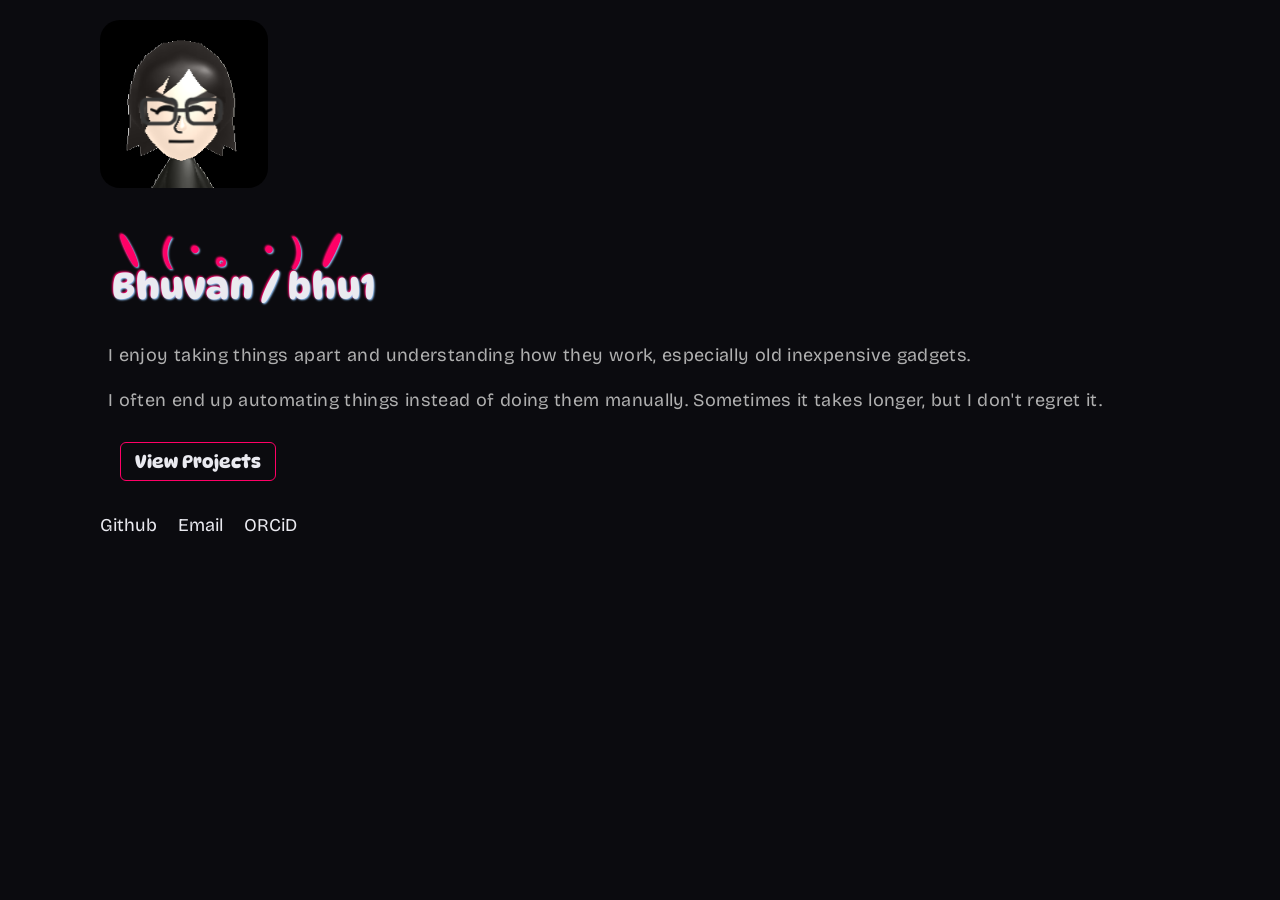
<file: index.html>
<!DOCTYPE html>
<html lang="en">
<head>
  <meta charset="UTF-8">
  <title>bhu1</title>
  <meta name="viewport" content="width=device-width, initial-scale=1.0">

  <link rel="stylesheet" href="./assets/styles/styles.css">
  <link rel="icon" href="./favicon.ico">
</head>

<body>

  <div class="container">

    <div class="liquid-overlay"></div>
    <img src="./assets/images/avatar/mii-black-bg.png" class="avatar-homepage">

    <h1 class="main-heading-homepage">Bhuvan / bhu1</h1>

    <div class="content">
    <p>
      I enjoy taking things apart and understanding how they work,
      especially old inexpensive gadgets.
    </p>

    <p>
      I often end up automating things instead of doing them manually.
      Sometimes it takes longer, but I don't regret it.
    </p>
    </div>

    <a href="./projects.html" class="projects-btn">View Projects</a>

    <div class="links">
      <a href="https://github.com/bhu1-103">Github</a>
      <a href="mailto:103.bhuvan@gmail.com">Email</a>
      <a href="https://orcid.org/0009-0005-8233-1317">ORCiD</a>
    </div>

  </div>
  <script src="./assets/scripts/liquid-overlay.js"></script>

</body>
</html>
</file>
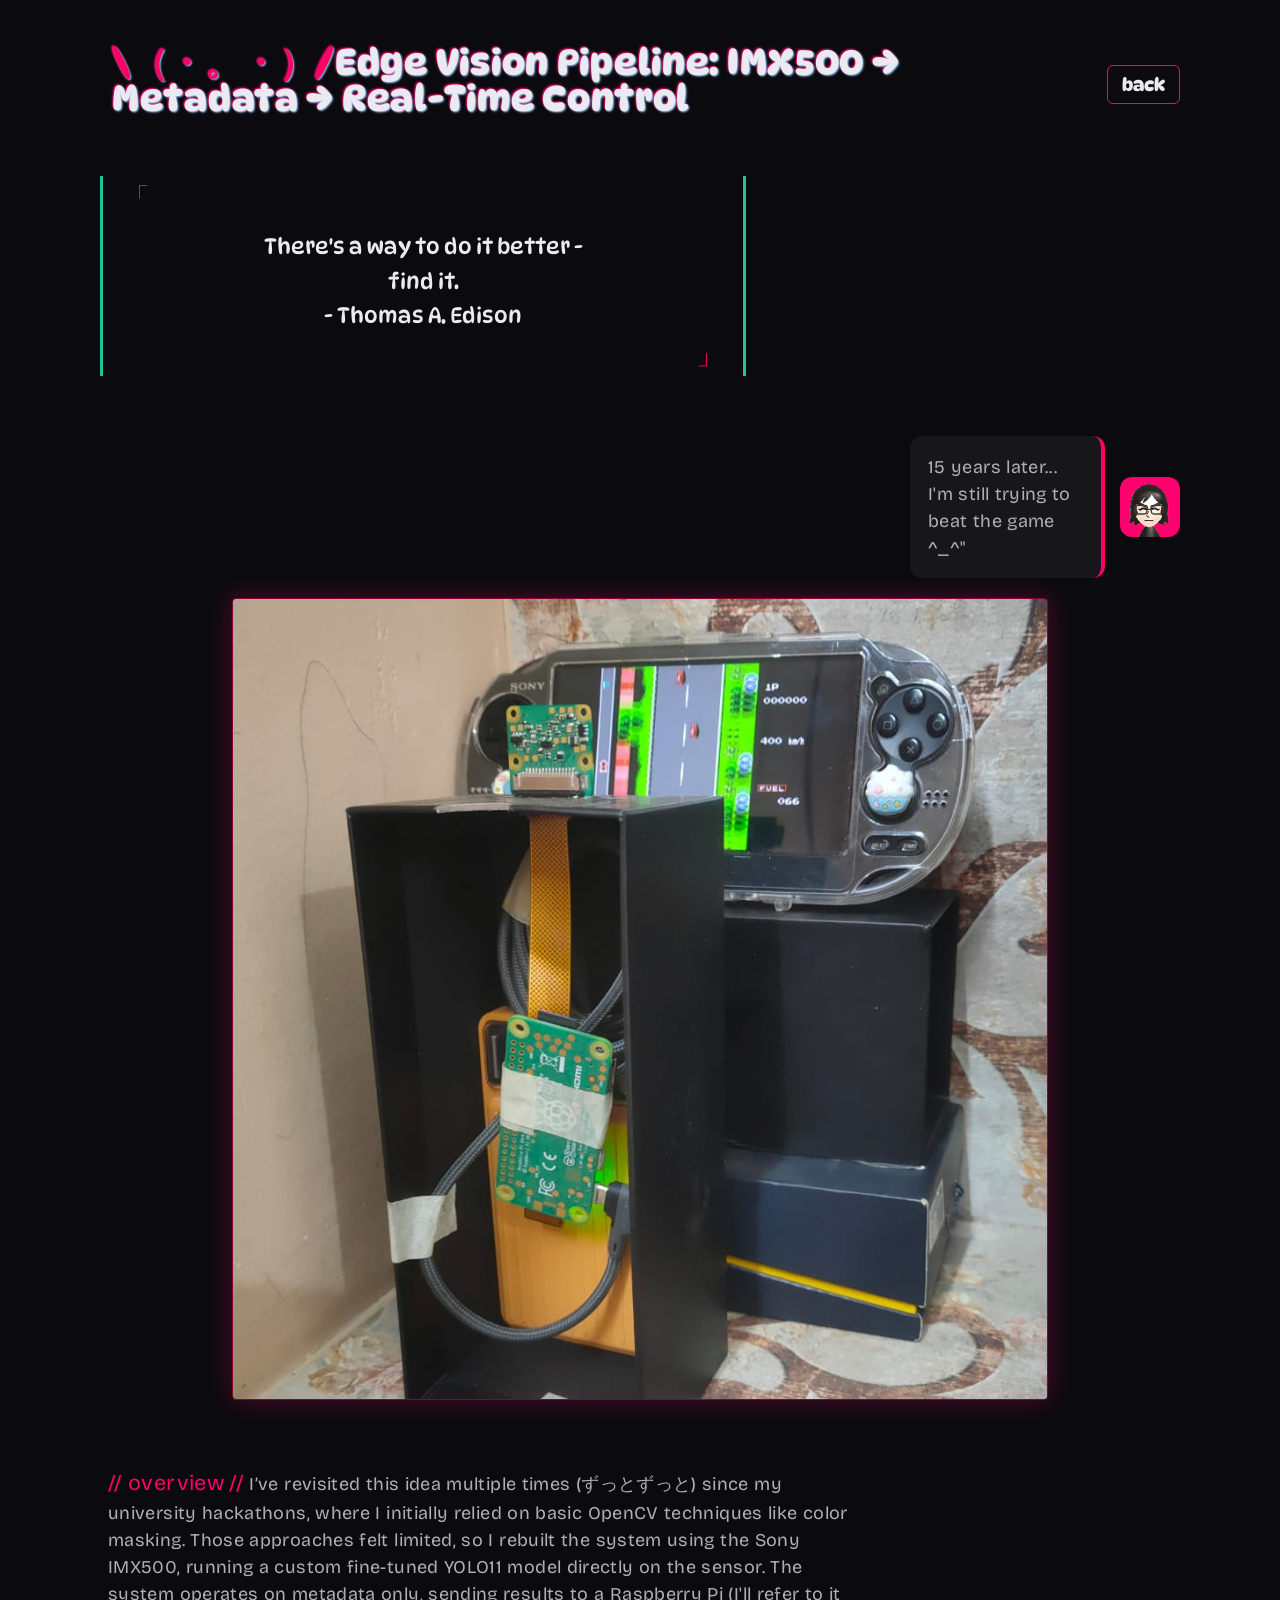
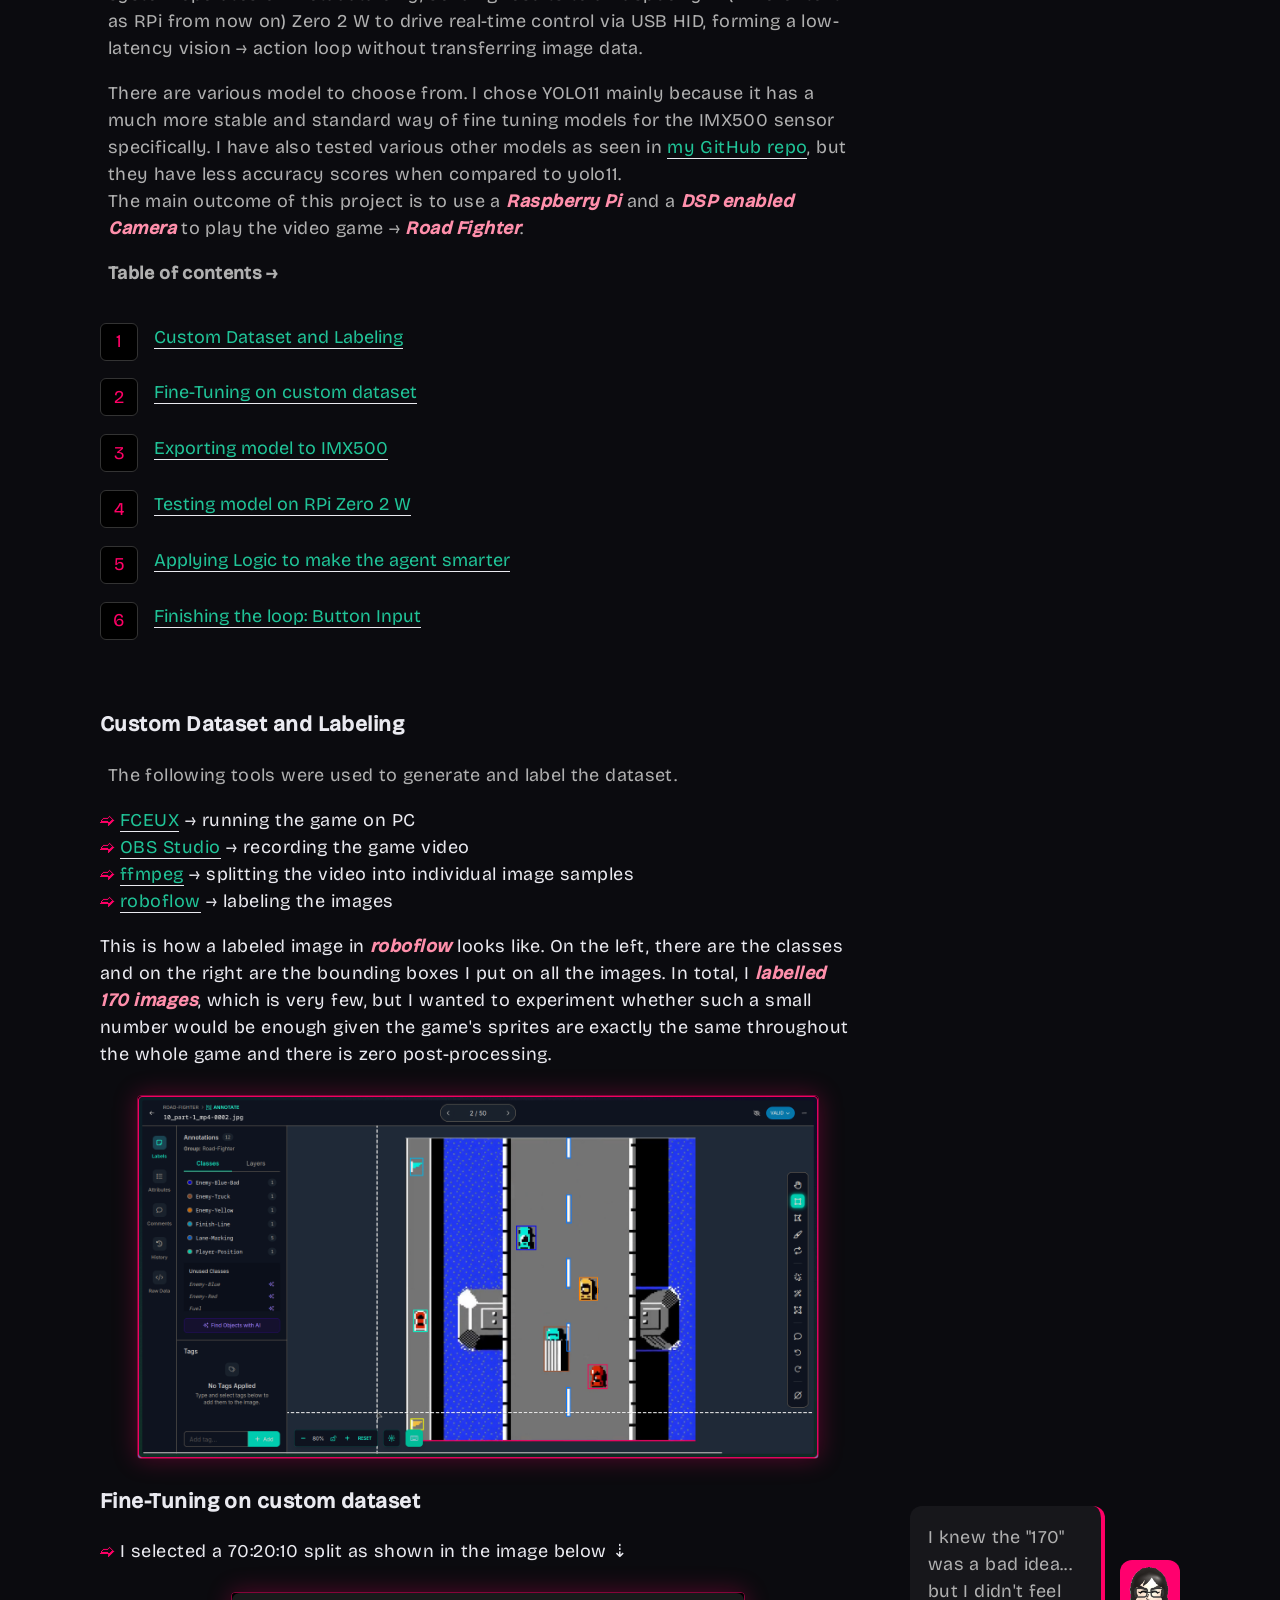
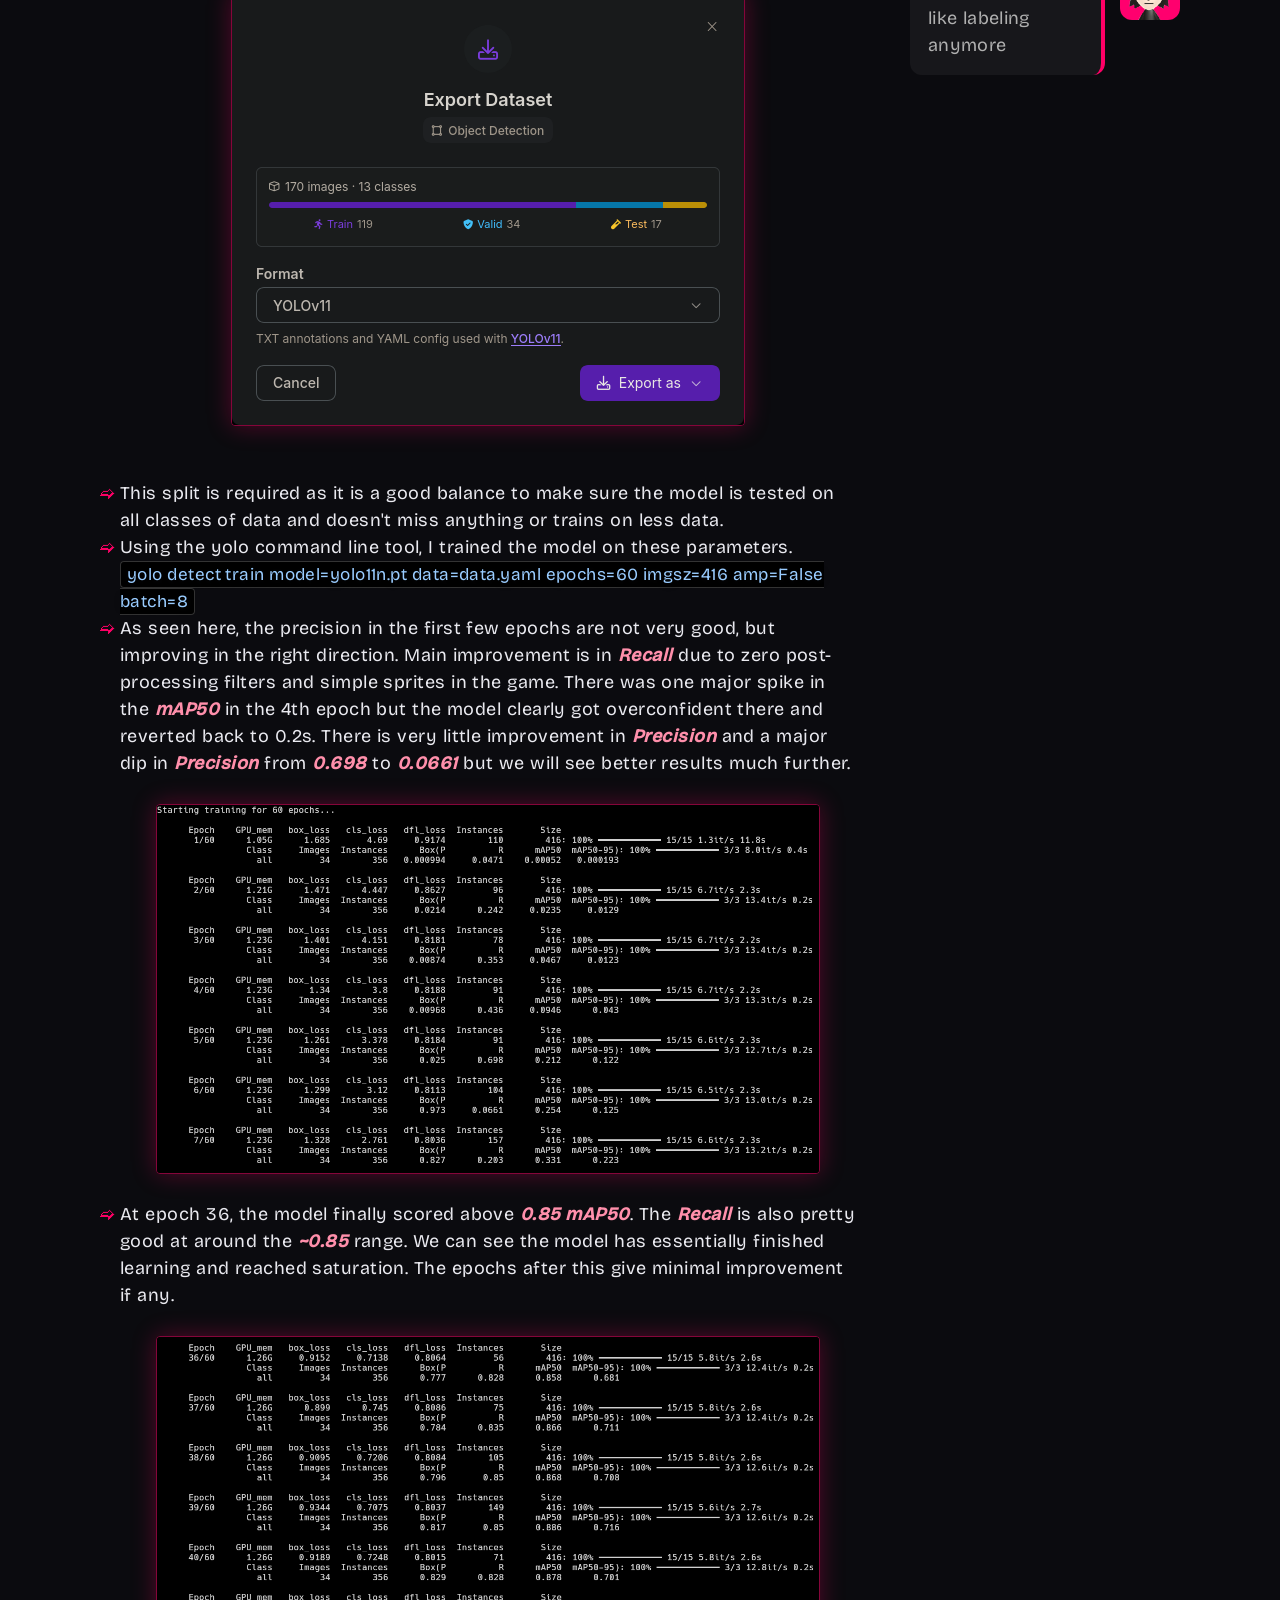
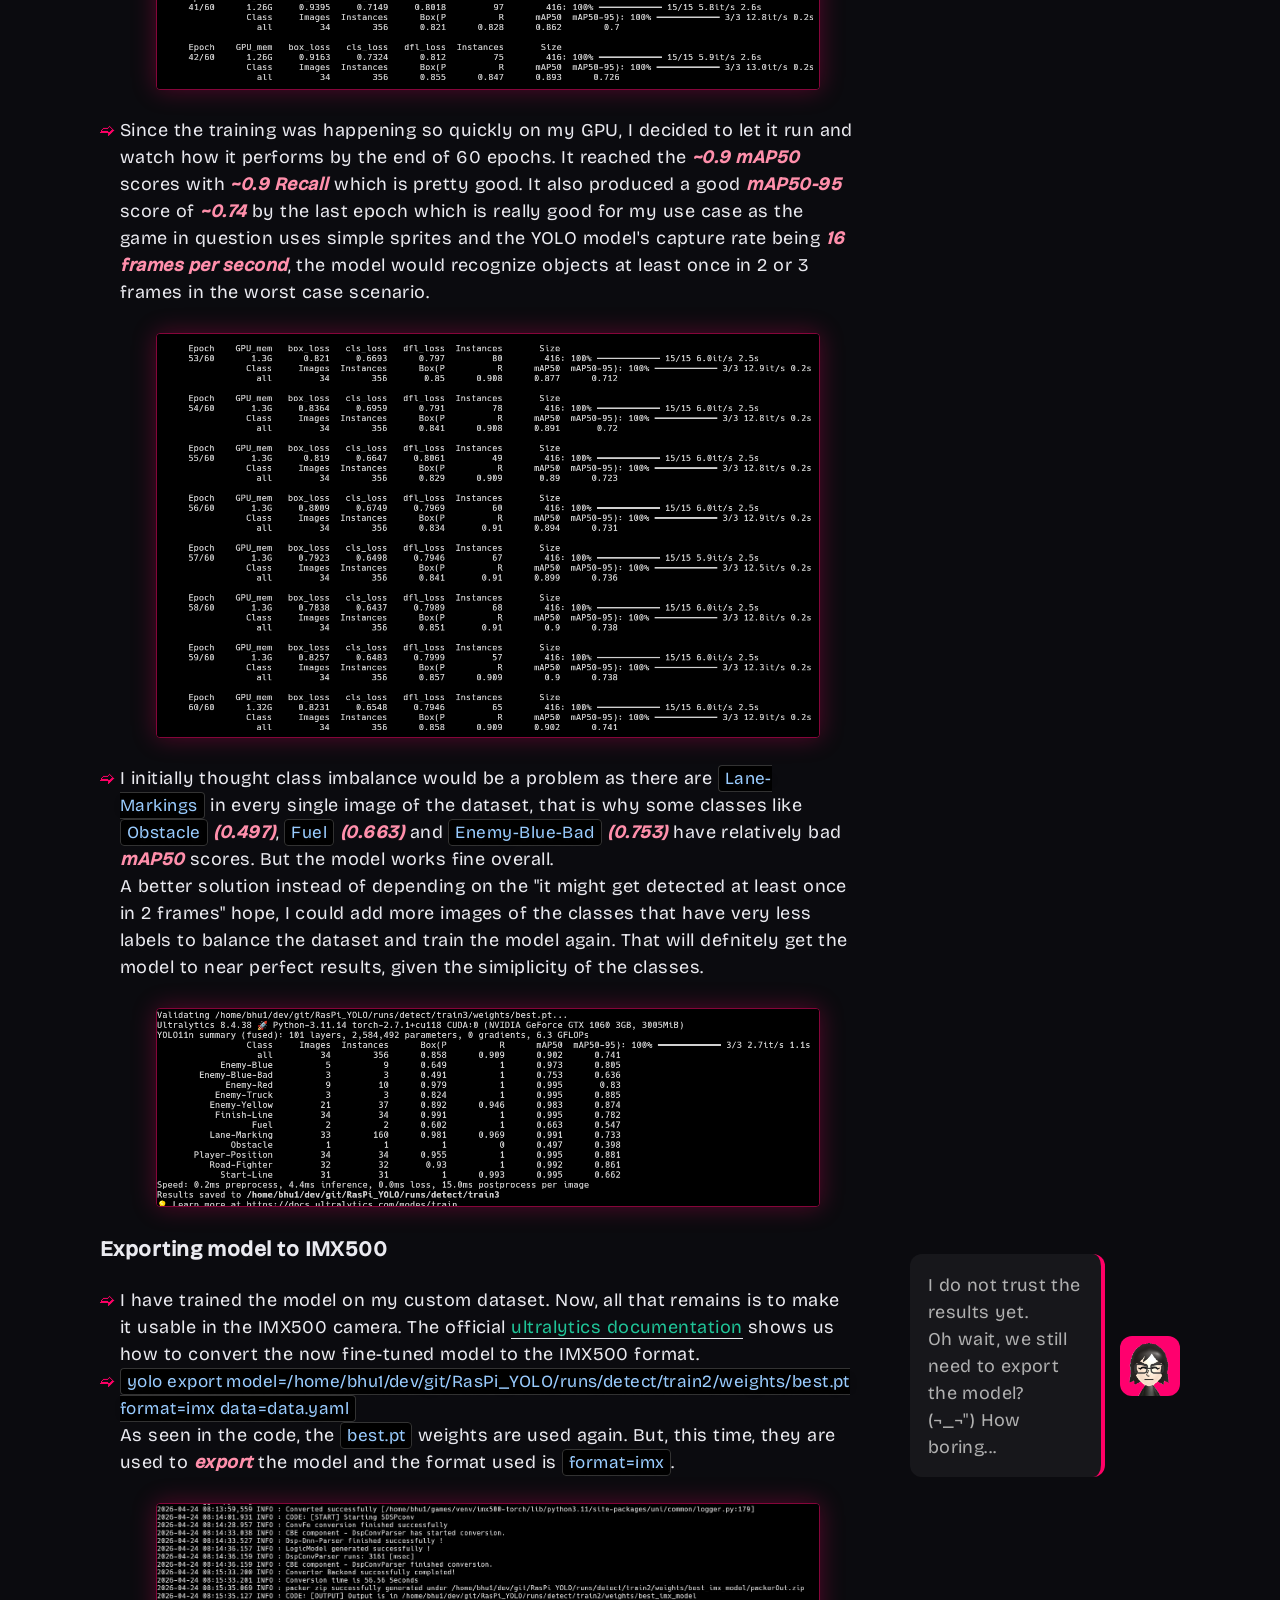
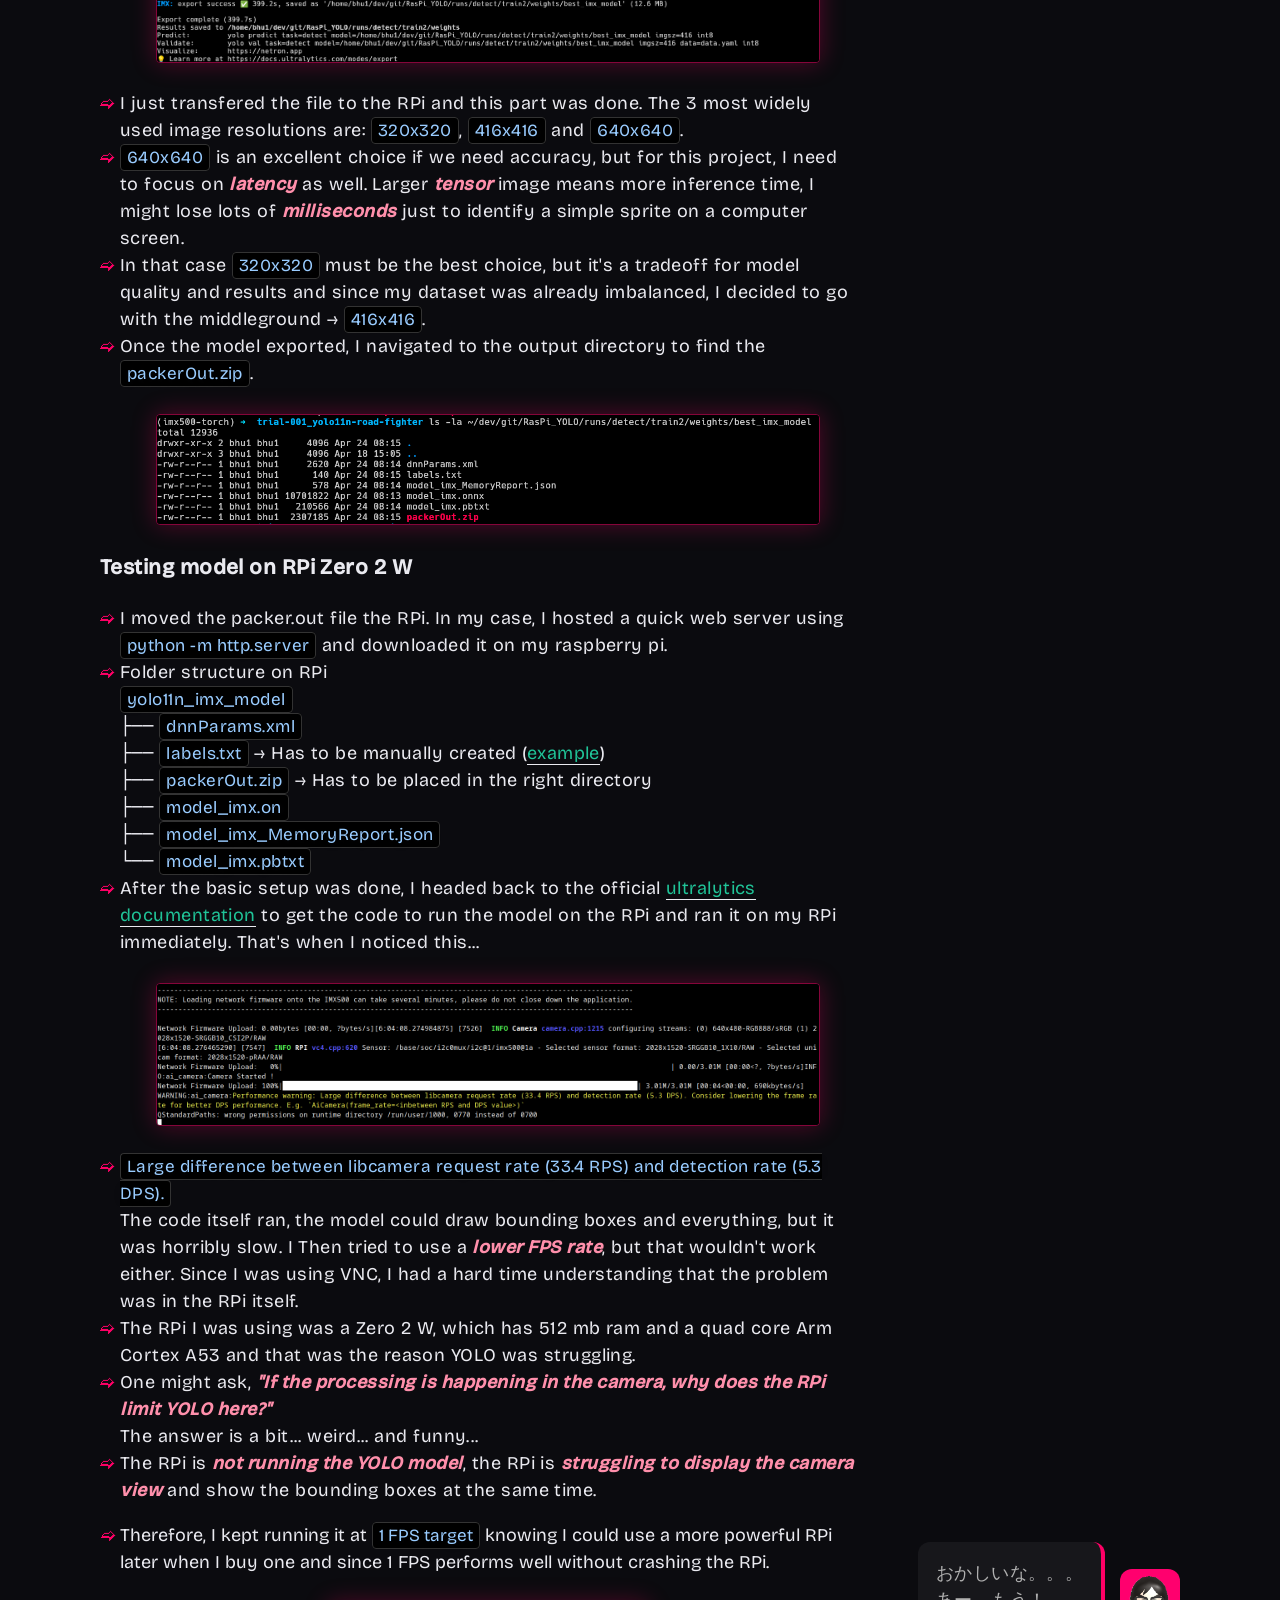
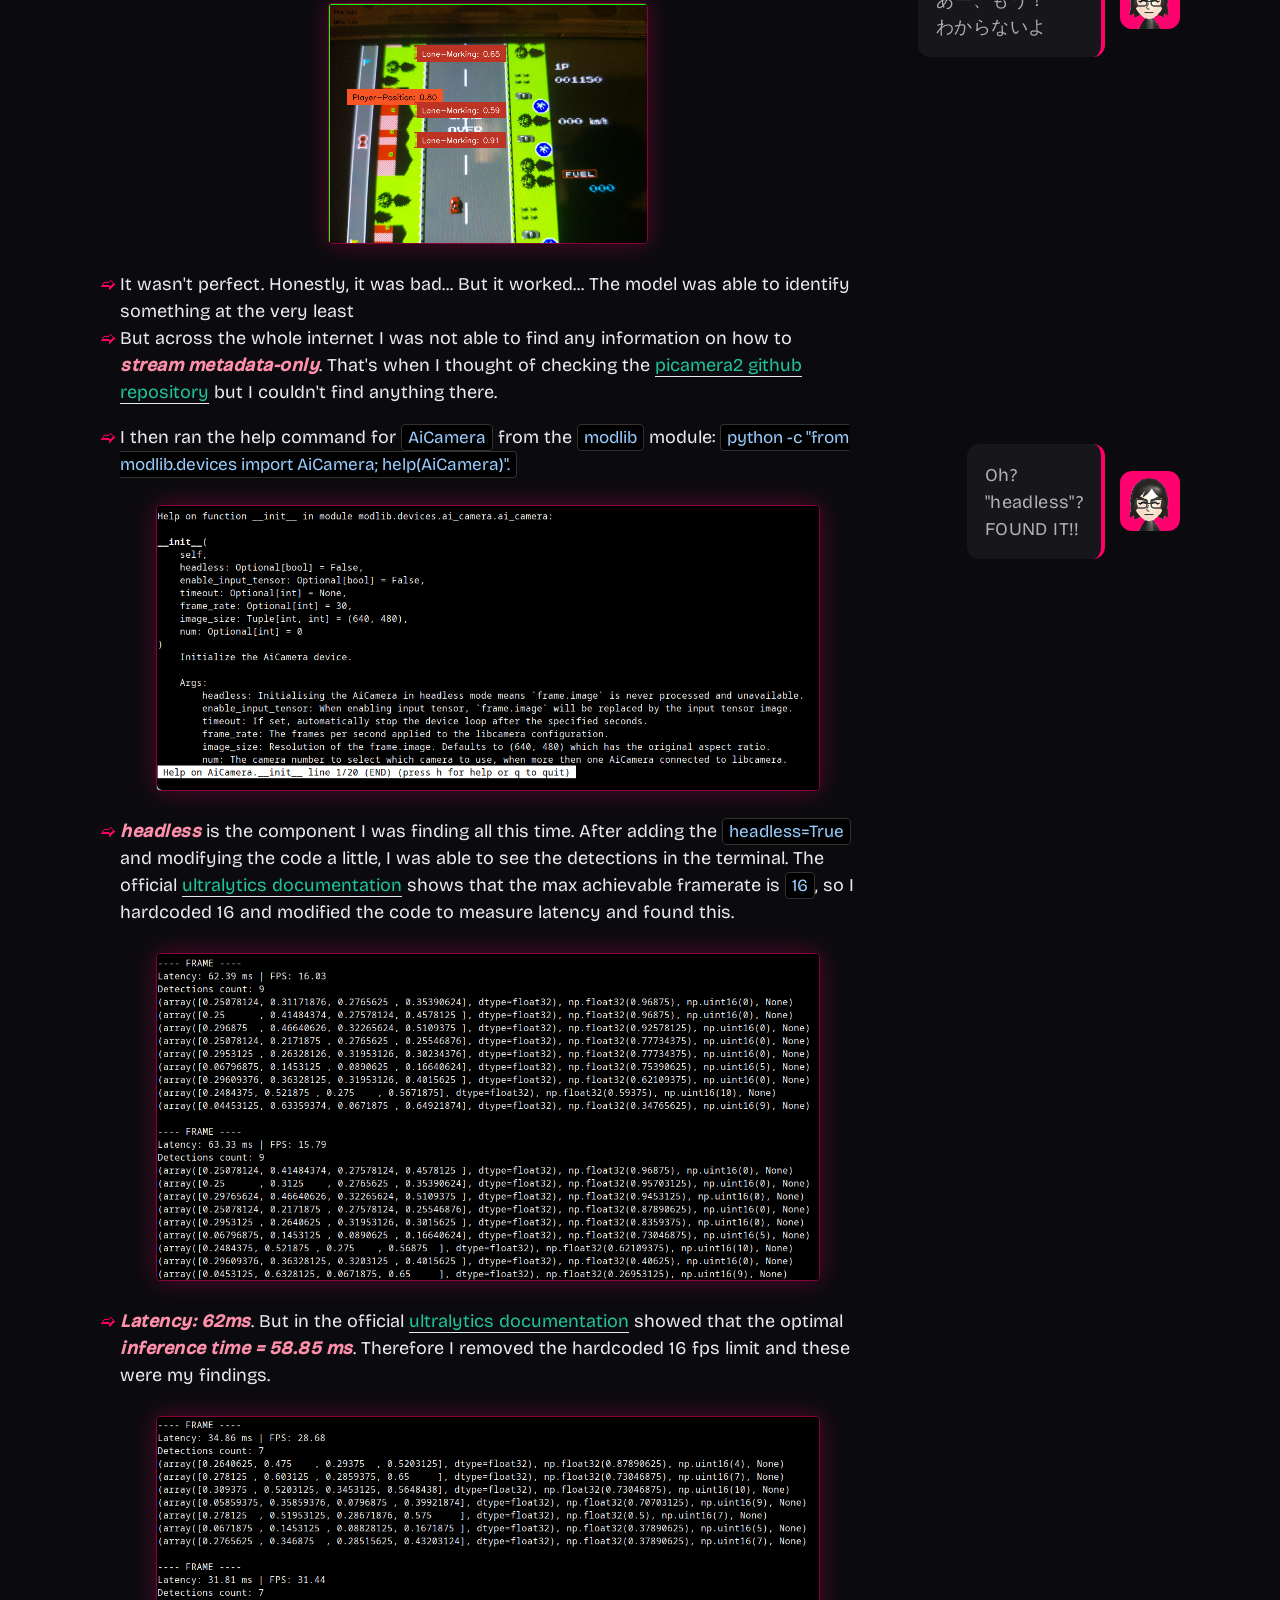
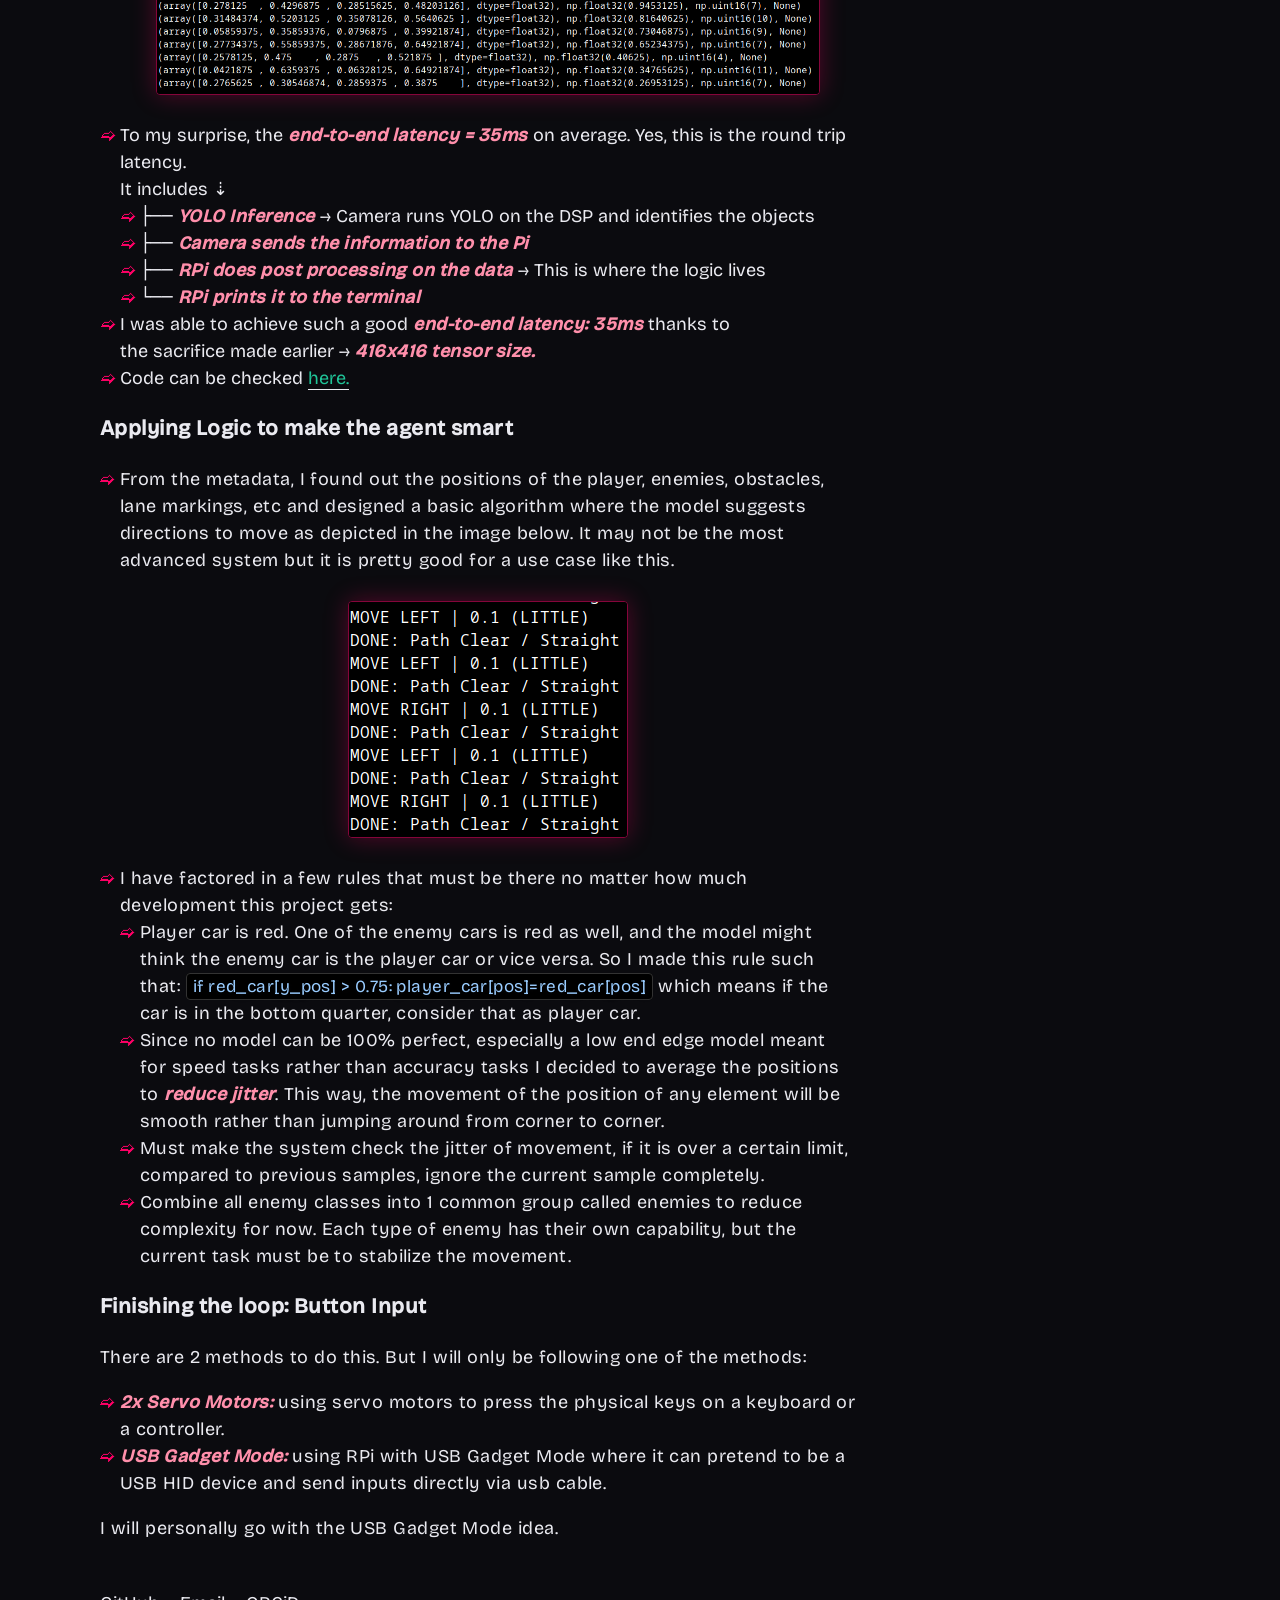
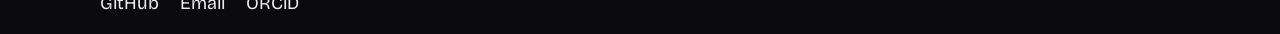
<file: projects/edge_vision_pipeline_imx500_metadata_real_time_control/index.html>
<!DOCTYPE html>
<html lang="en">
<head>
  <meta charset="UTF-8">
  <title>bhu1</title>
  <meta name="viewport" content="width=device-width, initial-scale=1.0">

  <link rel="stylesheet" href="../../assets/styles/styles.css">
  <link rel="icon" href="../../favicon.ico">
</head>

<body>

  <div class="container">
    <div class="liquid-overlay"></div>
    <div class="top-bar">
      <h1 class="main-heading">Edge Vision Pipeline: IMX500 → Metadata → Real-Time Control</h1>
      <a href="../../projects.html" class="projects-btn back-btn">back</a>
    </div>

    <div class="project-intro">
      <blockquote class="haiku">
        There's a way to do it better -<br>
        find it.<br>
        - Thomas A. Edison
      </blockquote>
    </div>
    <div class="mii-chat"><img src="../../assets/images/avatar/mii-red-bg.png" class="chat-avatar" alt="Mii Chat"><div class="chat-bubble"><p>15 years later...<br>I'm still trying to beat the game ^_^"</p></div></div>
    <img class="doc" src="./1.png" alt="Edge Vision Pipeline: IMX500 → Metadata → Real-Time Control" class="project-image">
    <br>
    <p class="quick-summary">I’ve revisited this idea multiple times (ずっとずっと) since my university hackathons, where I initially relied on basic OpenCV techniques like color masking. Those approaches felt limited, so I rebuilt the system using the Sony IMX500, running a custom fine-tuned YOLO11 model directly on the sensor. The system operates on metadata only, sending results to a Raspberry Pi (I'll refer to it as RPi from now on) Zero 2 W to drive real-time control via USB HID, forming a low-latency vision → action loop without transferring image data.</p>
    <div class="project-details">
      <p>There are various model to choose from. I chose YOLO11 mainly because it has a much more stable and standard way of fine tuning models for the IMX500 sensor specifically. I have also tested various other models as seen in <a class="links2" href="https://github.com/bhu1-103/imx-500/blob/main/README.md">my GitHub repo</a>, but they have less accuracy scores when compared to yolo11.<br>
      The main outcome of this project is to use a <mark>Raspberry Pi</mark> and a <mark>DSP enabled Camera</mark> to play the video game → <mark>Road Fighter</mark>.
      </p>
      <p><strong>Table of contents →</strong></p>
      <ol>
        <li><a class="links2" href="#section01">Custom Dataset and Labeling</a></li>
        <li><a class="links2" href="#section02">Fine-Tuning on custom dataset</a></li>
        <li><a class="links2" href="#section03">Exporting model to IMX500</a></li>
        <li><a class="links2" href="#section04">Testing model on RPi Zero 2 W</a></li>
        <li><a class="links2" href="#section05">Applying Logic to make the agent smarter</a></li>
        <li><a class="links2" href="#section06">Finishing the loop: Button Input</a></li>
      </ol>
    <br>

    <section id="section01">
      <h3>Custom Dataset and Labeling</h3>
      <p>The following tools were used to generate and label the dataset.</p>
      <ul>
        <li><a class="links2" href="https://fceux.com/web/home.html">FCEUX</a> → running the game on PC</li>
        <li><a class="links2" href="https://github.com/obsproject/obs-studio">OBS Studio</a> → recording the game video</li>
        <li><a class="links2" href="https://ffmpeg.org">ffmpeg</a> → splitting the video into individual image samples</li>
        <li><a class="links2" href="https://app.roboflow.com/">roboflow</a> → labeling the images</li>
      </ul>
      This is how a labeled image in <mark>roboflow</mark> looks like. On the left, there are the classes and on the right are the bounding boxes I put on all the images. In total, I <mark>labelled 170 images</mark>, which is very few, but I wanted to experiment whether such a small number would be enough given the game's sprites are exactly the same throughout the whole game and there is zero post-processing.
      <img class="doc" src="./7.png">
    </section>

    </div>
    <div class="mii-chat"><img src="../../assets/images/avatar/mii-red-bg.png" class="chat-avatar" alt="Mii Chat"><div class="chat-bubble"><p>I knew the "170" was a bad idea...<br>but I didn't feel like labeling anymore</p></div></div>
    <div class="project-details">

    <section id="section02">
      <h3>Fine-Tuning on custom dataset</h3>
      <ul>
        <li>I selected a 70:20:10 split as shown in the image below ⇣<br>
          <img class="doc" src="./2.png"><br></li>
        <li>This split is required as it is a good balance to make sure the model is tested on all classes of data and doesn't miss anything or trains on less data.</li>
        <li>Using the yolo command line tool, I trained the model on these parameters.<br>
          <code>yolo detect train model=yolo11n.pt data=data.yaml epochs=60 imgsz=416 amp=False batch=8</code></li>
        <li>As seen here, the precision in the first few epochs are not very good, but improving in the right direction. Main improvement is in <mark>Recall</mark> due to zero post-processing filters and simple sprites in the game. There was one major spike in the <mark>mAP50</mark> in the 4th epoch but the model clearly got overconfident there and reverted back to 0.2s. There is very little improvement in <mark>Precision</mark> and a major dip in <mark>Precision</mark> from <mark>0.698</mark> to <mark>0.0661</mark> but we will see better results much further.
          <img class="doc" src="./3.png"></li>
        <li>At epoch 36, the model finally scored above <mark>0.85 mAP50</mark>. The <mark>Recall</mark> is also pretty good at around the <mark>~0.85</mark> range. We can see the model has essentially finished learning and reached saturation. The epochs after this give minimal improvement if any.
          <img class="doc" src="./4.png"></li>
        <li>Since the training was happening so quickly on my GPU, I decided to let it run and watch how it performs by the end of 60 epochs. It reached the <mark>~0.9 mAP50</mark> scores with <mark>~0.9 Recall</mark> which is pretty good. It also produced a good <mark>mAP50-95</mark> score of <mark>~0.74</mark> by the last epoch which is really good for my use case as the game in question uses simple sprites and the YOLO model's capture rate being <mark>16 frames per second</mark>, the model would recognize objects at least once in 2 or 3 frames in the worst case scenario.
          <img class="doc" src="./5.png"></li>
        <li>I initially thought class imbalance would be a problem as there are <code>Lane-Markings</code> in every single image of the dataset, that is why some classes like <code>Obstacle</code> <mark>(0.497)</mark>, <code>Fuel</code> <mark>(0.663)</mark> and <code>Enemy-Blue-Bad</code> <mark>(0.753)</mark> have relatively bad <mark>mAP50</mark> scores. But the model works fine overall.<br>
          A better solution instead of depending on the "it might get detected at least once in 2 frames" hope, I could add more images of the classes that have very less labels to balance the dataset and train the model again. That will defnitely get the model to near perfect results, given the simiplicity of the classes.
          <img class="doc" src="./6.png"></li>
      </ul>
    </section>

    </div>
    <div class="mii-chat"><img src="../../assets/images/avatar/mii-red-bg.png" class="chat-avatar" alt="Mii Chat"><div class="chat-bubble"><p>I do not trust the results yet.<br>Oh wait, we still need to export the model?<br>(¬_¬") How boring...</p></div></div>
    <div class="project-details">

    <section id="section03">
      <h3>Exporting model to IMX500</h3>
      <ul>
        <li>I have trained the model on my custom dataset. Now, all that remains is to make it usable in the IMX500 camera. The official <a class="links2" href="https://docs.ultralytics.com/integrations/sony-imx500/#usage-examples">ultralytics documentation</a> shows us how to convert the now fine-tuned model to the IMX500 format.</li>
        <li><code>yolo export model=/home/bhu1/dev/git/RasPi_YOLO/runs/detect/train2/weights/best.pt format=imx data=data.yaml</code><br>
          As seen in the code, the <code>best.pt</code> weights are used again. But, this time, they are used to <mark>export</mark> the model and the format used is <code>format=imx</code>.
          <img class="doc" src="./8.png">
        </li>
        <li>I just transfered the file to the RPi and this part was done. The 3 most widely used image resolutions are: <code>320x320</code>, <code>416x416</code> and <code>640x640</code>.</li>
        <li><code>640x640</code> is an excellent choice if we need accuracy, but for this project, I need to focus on <mark>latency</mark> as well. Larger <mark>tensor</mark> image means more inference time, I might lose lots of <mark>milliseconds</mark> just to identify a simple sprite on a computer screen.</li>
        <li>In that case <code>320x320</code> must be the best choice, but it's a tradeoff for model quality and results and since my dataset was already imbalanced, I decided to go with the middleground → <code>416x416</code>.</li>
        <li>Once the model exported, I navigated to the output directory to find the <code>packerOut.zip</code>.
          <img class="doc" src="./9.png">
        </li>
      </ul>
    </section>

    <section id="section04">
      <h3>Testing model on RPi Zero 2 W</h3>
      <ul>
        <li>I moved the packer.out file the RPi. In my case, I hosted a quick web server using <code>python -m http.server</code> and downloaded it on my raspberry pi.</li>
        <li>Folder structure on RPi<br>
          <code>yolo11n_imx_model</code><br>
          ├── <code>dnnParams.xml</code><br>
          ├── <code>labels.txt</code> → Has to be manually created (<a class="links2" href="https://github.com/bhu1-103/imx-500/blob/main/models/game-agent-01/yolo11n_imx_model/labels.txt">example</a>)<br>
          ├── <code>packerOut.zip</code> → Has to be placed in the right directory<br>
          ├── <code>model_imx.on</code><br>
          ├── <code>model_imx_MemoryReport.json</code><br>
          └── <code>model_imx.pbtxt</code><br></li>
        <li>After the basic setup was done, I headed back to the official <a class="links2" href="https://docs.ultralytics.com/integrations/sony-imx500/#object-detection_1">ultralytics documentation</a> to get the code to run the model on the RPi and ran it on my RPi immediately. That's when I noticed this...
          <img class="doc" src="./10.png"></li>
        
        <li><code>Large difference between libcamera request rate (33.4 RPS) and detection rate (5.3 DPS).</code><br>
          The code itself ran, the model could draw bounding boxes and everything, but it was horribly slow.
          I Then tried to use a <mark>lower FPS rate</mark>, but that wouldn't work either.
          Since I was using VNC, I had a hard time understanding that the problem was in the RPi itself.
        </li>
        <li>The RPi I was using was a Zero 2 W, which has 512 mb ram and a quad core Arm Cortex A53 and that was the reason YOLO was struggling.</li>
        <li>One might ask, <mark>"If the processing is happening in the camera, why does the RPi limit YOLO here?"</mark><br>
          The answer is a bit... weird... and funny...</li>
        <li>The RPi is <mark>not running the YOLO model</mark>, the RPi is <mark>struggling to display the camera view</mark> and show the bounding boxes at the same time.</li>
        </ul>
    </div>
    <div class="mii-chat"><img src="../../assets/images/avatar/mii-red-bg.png" class="chat-avatar" alt="Mii Chat"><div class="chat-bubble"><p>おかしいな。。。<br>あー、もう！<br>わからないよ</p></div></div>
    <div class="project-details">
      <ul>
        <li>Therefore, I kept running it at <code>1 FPS target</code> knowing I could use a more powerful RPi later when I buy one and since 1 FPS performs well without crashing the RPi.
          <img class="doc" src="./11.png"></li>
        <li>It wasn't perfect. Honestly, it was bad... But it worked... The model was able to identify something at the very least</li>
        <li>But across the whole internet I was not able to find any information on how to <mark>stream metadata-only</mark>. That's when I thought of checking the <a class="links2" href="https://github.com/raspberrypi/picamera2/tree/main/examples/imx500">picamera2 github repository</a> but I couldn't find anything there.</li>
        </ul>
    </div>
    <div class="mii-chat"><img src="../../assets/images/avatar/mii-red-bg.png" class="chat-avatar" alt="Mii Chat"><div class="chat-bubble"><p>Oh?<br>"headless"?<br>FOUND IT!!</p></div></div>
    <div class="project-details">
      <ul>
        <li>I then ran the help command for <code>AiCamera</code> from the <code>modlib</code> module: <code>python -c "from modlib.devices import AiCamera; help(AiCamera)".</code>
          <img class="doc" src="./12.png"></li>
        <li><mark>headless</mark> is the component I was finding all this time. After adding the <code>headless=True</code> and modifying the code a little, I was able to see the detections in the terminal. The official <a class="links2" href="https://docs.ultralytics.com/integrations/sony-imx500/#usage-examples">ultralytics documentation</a> shows that the max achievable framerate is <code>16</code>, so I hardcoded 16 and modified the code to measure latency and found this.
          <img class="doc" src="./13.png"></li>
        <li><mark>Latency: 62ms</mark>. But in the official <a class="links2" href="https://docs.ultralytics.com/integrations/sony-imx500/#benchmarks">ultralytics documentation</a> showed that the optimal <mark>inference time = 58.85 ms</mark>. Therefore I removed the hardcoded 16 fps limit and these were my findings.
          <img class="doc" src="./14.png"></li>
        <li>To my surprise, the <mark>end-to-end latency = 35ms</mark> on average. Yes, this is the round trip latency.<br>
          It includes ⇣
          <ul>
            <li>├── <mark>YOLO Inference</mark> → Camera runs YOLO on the DSP and identifies the objects</li>
            <li>├── <mark>Camera sends the information to the Pi</mark></li>
            <li>├── <mark>RPi does post processing on the data</mark> → This is where the logic lives</li>
            <li>└── <mark>RPi prints it to the terminal</mark></li>
          </ul>
        </li>
        <li>I was able to achieve such a good <mark>end-to-end latency: 35ms</mark> thanks to <br>
          the sacrifice made earlier → <mark>416x416 tensor size.</mark></li>
        <li>Code can be checked <a class="links2" href="https://github.com/bhu1-103/imx-500/blob/main/models/game-agent-01/README.md">here.</a></li>
      </ul>
    </section>
    <section id="section05">
      <h3>Applying Logic to make the agent smart</h3>
      <ul>
        <li>From the metadata, I found out the positions of the player, enemies, obstacles, lane markings, etc and designed a basic algorithm where the model suggests directions to move as depicted in the image below. It may not be the most advanced system but it is pretty good for a use case like this.
        <img class="doc" src="./15.png"></li>
        <li>I have factored in a few rules that must be there no matter how much development this project gets:</li>
        <ul>
          <li>Player car is red. One of the enemy cars is red as well, and the model might think the enemy car is the player car or vice versa. So I made this rule such that: <code>if red_car[y_pos] > 0.75: player_car[pos]=red_car[pos]</code> which means if the car is in the bottom quarter, consider that as player car.</li>
          <li>Since no model can be 100% perfect, especially a low end edge model meant for speed tasks rather than accuracy tasks I decided to average the positions to <mark>reduce jitter</mark>. This way, the movement of the position of any element will be smooth rather than jumping around from corner to corner.</li>
          <li>Must make the system check the jitter of movement, if it is over a certain limit, compared to previous samples, ignore the current sample completely.</li>
          <li>Combine all enemy classes into 1 common group called enemies to reduce complexity for now. Each type of enemy has their own capability, but the current task must be to stabilize the movement.</li>
        </ul>
      </ul>
    </section>

    <section id="section06">
      <h3>Finishing the loop: Button Input</h3>
       There are 2 methods to do this. But I will only be following one of the methods:
       <ul>
         <li><mark>2x Servo Motors:</mark> using servo motors to press the physical keys on a keyboard or a controller.</li>
         <li><mark>USB Gadget Mode:</mark> using RPi with USB Gadget Mode where it can pretend to be a USB HID device and send inputs directly via usb cable.</li>
       </ul>
       I will personally go with the USB Gadget Mode idea.
    </section>

    </div>
    <br>
    <div class="links">
      <a href="https://github.com/bhu1-103">GitHub</a>
      <a href="mailto:103.bhuvan@gmail.com">Email</a>
      <a href="https://orcid.org/0009-0005-8233-1317">ORCiD</a>
    </div>

  </div>

  <script src="../../assets/scripts/liquid-overlay.js"></script>

</body>
</html>
</file>
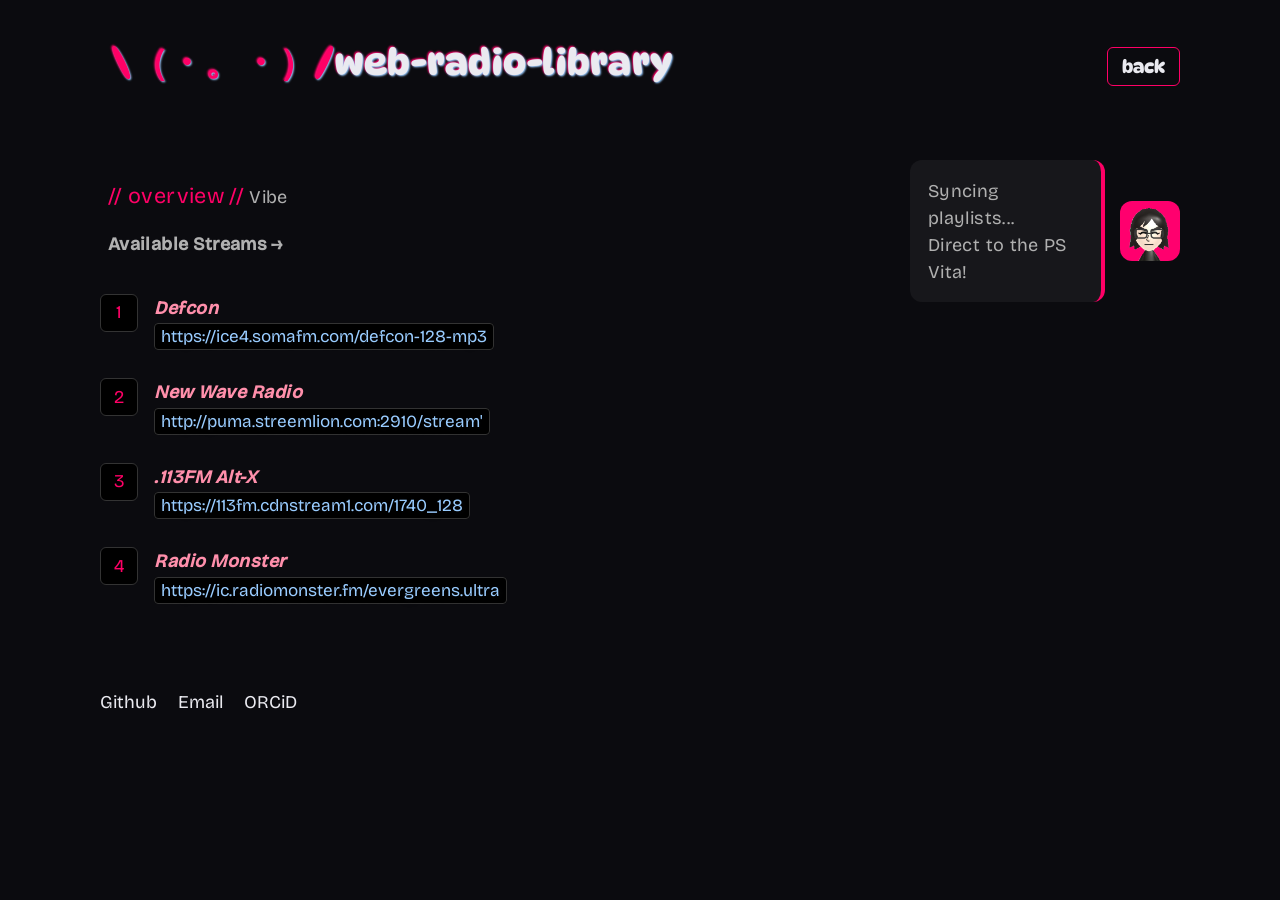
<file: projects/web_radio_library/index.html>
<!DOCTYPE html>
<html lang="en">
<head>
  <meta charset="UTF-8">
  <title>bhu1</title>
  <meta name="viewport" content="width=device-width, initial-scale=1.0">

  <link rel="stylesheet" href="../../assets/styles/styles.css">
  <link rel="icon" href="../../favicon.ico">
</head>

<body>

  <div class="container">
    <div class="liquid-overlay"></div>
    <div class="top-bar">
      <h1 class="main-heading">web-radio-library</h1>
      <a href="../../projects.html" class="projects-btn back-btn">back</a>
    </div>

    <div class="mii-chat">
        <img src="../../assets/images/avatar/mii-red-bg.png" class="chat-avatar" alt="Mii Chat">
        <div class="chat-bubble">
            <p>Syncing playlists...<br>Direct to the PS Vita!</p>
        </div>
    </div>
    
    <br>
    
    <p class="quick-summary">Vibe</p>
    
    <div class="project-details">
      <p><strong>Available Streams →</strong></p>
      
      <ol>
<li><mark>Defcon</mark><br><code>https://ice4.somafm.com/defcon-128-mp3</code></li>
<li><mark>New Wave Radio</mark><br><code>http://puma.streemlion.com:2910/stream'</code></li>
<li><mark>.113FM Alt-X</mark><br><code>https://113fm.cdnstream1.com/1740_128</code></li>
<li><mark>Radio Monster</mark><br><code>https://ic.radiomonster.fm/evergreens.ultra</code></li>
      </ol>

    </div>
    <br>
    <div class="links">
      <a href="https://github.com/bhu1-103">Github</a>
      <a href="mailto:103.bhuvan@gmail.com">Email</a>
      <a href="https://orcid.org/0009-0005-8233-1317">ORCiD</a>
    </div>

  </div>

  <script src="../../assets/scripts/liquid-overlay.js"></script>

</body>
</html>
</file>
<file: assets/styles/styles.css>
:root {
  --bg: #0b0b0f;
  --bg-code: #000000;
  --text: #eaeaf0;
  --muted: #b0b0b0;
  --accent: #ff0066;
  --balance: #20C498;
  --counter: #99ccff;
  --refresh: #DDEE22;
  --peach: #FF8FAB;
  --cursor-normal: url('../cursors/cursor-normal.png') 16 4, auto;
  --cursor-click: url('../cursors/cursor-click.png') 16 5, pointer;
}

html {
  font-size: 18px;
  scroll-behavior: smooth;
}

@font-face {
  font-family: 'Bricolage';
  src: url('../fonts/Bricolage_Grotesque/BricolageGrotesque-Regular.ttf');
  font-weight: 400;
  font-display: swap;
}

@font-face {
  font-family: 'Bricolage';
  src: url('../fonts/Bricolage_Grotesque/BricolageGrotesque-Medium.ttf');
  font-weight: 500;
  font-display: swap;
}

@font-face {
  font-family: 'DynaPuff';
  src: url('../fonts/DynaPuff/DynaPuff-Regular.ttf');
  font-weight: 400;
  font-display: swap;
}

@font-face {
  font-family: 'DynaPuff';
  src: url('../fonts/DynaPuff/DynaPuff-SemiBold.ttf');
  font-weight: 600;
  font-display: swap;
}

@font-face {
  font-family: 'Silkscreen';
  src: url('../fonts/Silkscreen/Silkscreen-Regular.ttf');
  font-weight: 400;
  font-display: swap;
}

@font-face {
  font-family: 'Silkscreen';
  src: url('../fonts/Silkscreen/Silkscreen-Bold.ttf');
  font-weight: 700;
  font-display: swap;
}

body {
  margin: 0;
  font-family: 'Bricolage', system-ui, sans-serif;
  background: var(--bg);
  color: var(--text);
  cursor: var(--cursor-normal);
}

h1, h2 {
  font-family: 'Silkscreen', system-ui, sans-serif;
}

.projects-btn,
.main-heading-homepage,
.main-heading {
  font-family: 'DynaPuff', system-ui, sans-serif;
}

.container {
  max-width: 100%;
  margin: 0 auto;
  padding: 20px;
}

@media (min-width: 601px) {
  .container {
    padding: 20px 100px;
  }
}

.avatar-homepage {
  width: 168px;
  border-radius: 20px;
  margin-bottom: 20px;
  display: block;
}

.avatar {
  width: 64px;
  border-radius: 20px;
  margin-bottom: 20px;
  border-color: var(--counter);
  display: block;
}

.avatar:hover {
  animation: floaty 1s ease-in-out infinite;
  cursor: var(--cursor-click);
}

.back-btn {
  margin-top: 40px;
  border-color: var(--balance);
}

.back-btn:before {
  background: var(--balance);
}

.top-bar {
  display: flex;
  align-items: center;
  justify-content: space-between;
  margin-bottom: 40px;
}

.project-preview {
  display: flex;
  align-items: center;
  justify-content: space-between;
  gap: 20px;
  align-items: center;
  max-height: 0;
  overflow: hidden;
  opacity: 0;
  transition: max-height 0.3s ease, opacity 0.25s ease;
  cursor: var(--cursor-click);

}

.project-preview p {
  flex: 1;
  margin: 0;
  min-width: 0;
  padding: 0 12px;
}

.project-preview img {
  flex: 0 0 350px;
  width: 350px;
  height: auto;
  max-width: 350px;
  object-fit: contain;
  padding: 0 12px;
}

.project-text {
  text-indent: 1em;
}

.project.active .project-preview {
  max-height: 2000px;
  opacity: 1;
  margin-top: 10px;
}

.project:hover {
  border-left: 4px solid var(--balance);
  background: rgba(32,196,152,0.05);
}

p {
  color: var(--muted);
  line-height: 1.5;
  letter-spacing: 0.02em;
  max-width: none;
  margin-bottom: 16px;
  padding-left: 8px;
  padding-right: 8px;
}

section {
  line-height: 1.5;
  letter-spacing: 0.025em;
}

.project-preview .projects-btn {
  border-color: var(--accent);
  color: var(--counter);
  transition: color 0.4s cubic-bezier(0.48, -0.6, 0.32, 1.6);
}

.project-preview .projects-btn:hover {
  border-color: var(--accent);
  color: var(--balance);
}

.links {
  margin-top: 28px;
  clear: both;
}

.links a {
  margin-right: 16px;
  text-decoration: none;
  color: var(--text);
  border-top: 1px solid transparent;
  border-bottom: 1px solid transparent;
  transition: all 0.2s ease-in-out;
}

.links a:hover {
  color: #fff;
  text-shadow: 
    1px 1px 6px var(--accent),
    -1px -1px 6px var(--counter);
    animation: glowyBorder 2s ease-in-out infinite;
  cursor: var(--cursor-click);
}

.links2 {
  text-decoration: none;
  color: var(--balance);
  border-top: 1px solid transparent;
  border-bottom: 1px solid var(--text);
  animation: links2underline 4s ease-in-out infinite;
}

@keyframes links2underline {
  0%,100% {
    border-bottom-color: var(--refresh);
    text-shadow: 0 0 0px transparent;
  }
  50% {
    border-bottom-color: var(--counter);
    text-shadow: 0 0 0px transparent;
  }
}

.links2:hover {
  color: #fff;
  text-shadow: 
    1px 1px 6px var(--accent),
    -1px -1px 6px var(--counter);
  cursor: var(--cursor-click);
}

@keyframes glowyBorder {
  0%, 100% {
    border-top-color: var(--accent);
    border-bottom-color: var(--counter);
  }
  50% {
    border-top-color: var(--counter);
    border-bottom-color: var(--accent);
  }
}

.content {
  margin-top: 10px;
}

.main-heading-homepage,
.main-heading {
  font-size: 2rem;
  font-weight: 700;
  margin-bottom: 20px;
  display: inline-block;
  line-height: 1;
  letter-spacing: 0.02em;
  text-shadow: 
    1px 1px 2px var(--counter),
    -1px -1px 2px var(--accent);
  padding-left: 12px;
}

.main-heading-homepage:before {
  content: "\\（・。・）/\A";
  font-weight: 700;
  white-space: pre;
  color: var(--accent);
  display: block;
  padding-left: 8px;
}
.main-heading:before {
  content: "\\（・。・）/\A";
  font-weight: 700;
  white-space: pre;
  color: var(--accent);
  display: inline-block;
}

.main-heading-homepage:hover,
.main-heading:hover {
  text-shadow: 
    1px 1px 2px var(--accent),
    -1px -1px 5px var(--balance);
  cursor: var(--cursor-click);
}

/* I love this */
@keyframes flap {
  0%, 100% {
    content: "\\（＾。＾）/\A";
  }
  50% {
    content: "/（＾。＾）\\\A";
  }
}

.main-heading-homepage:hover:before,
.main-heading:hover:before {
  animation: flap 0.2s ease-in-out infinite, floaty 0.4s ease-in-out infinite;
  color: #f39;
  filter: drop-shadow(0 0 4px var(--accent));
  cursor: var(--cursor-click);
}

@keyframes floaty {
  0%, 100% {transform: translateY(0) scale(1); }
  50% {transform: translateY(-2px) scale(1.05); }
}

/* Finalize this later*/
.projects-btn {
  position: relative;
  display: inline-block;
  text-indent: 0px;
  padding: 8px 14px;
  margin-left: 20px;
  color: var(--text);
  margin-top: 12px;
  text-decoration: none;
  font-weight: 800;
  border: 1px solid var(--accent);
  border-radius: 6px;
  overflow: hidden;
  z-index: 0;
  flex-shrink: 0;
  transition: color 0.3s ease;
}

.projects-btn:before {
  content: "";
  position: absolute;
  left: 0;
  bottom: 0;
  width: 200%;
  height: 0%;
  background: var(--accent);
  transition: height 0.5s ease;
  z-index: -1;
  border-top-left-radius: 40% 20%;
  border-top-right-radius: 40% 20%;
}

.projects-btn:hover:before {
  height: 100%;
  animation: wave 1s linear infinite;
}

.projects-btn:hover {
  color: #000;
  cursor: var(--cursor-click);
}

/* this is insane, can't believe i am finally gonna write some js*/

.liquid-overlay {
  position: fixed;
  left: 0;
  bottom: 0;
  width: 100%;
  height: 100%;
  background: var(--accent);
  z-index: 9999;
  pointer-events: none;
  animation: drain 1s forwards;
}

@keyframes liquidFill {
  0%   { height: 0%; }
  100%  { height: 100%; }
}

@keyframes liquidDrain {
  0%   { height: 100%; }
  100%  { height: 0%; }
}

@keyframes wave {
  0% {transform: translateX(0);}
  100% {transform: translateX(-50%)}
}

.liquid-overlay.fill { animation: liquidFill 0.4s cubic-bezier(0.22,1,0.36,1) forwards;}
.liquid-overlay.drain { animation: liquidDrain 0.4s cubic-bezier(0.22,1,0.36,1) forwards;}

/* I love this too */
h2:before {
  content: "「";
  color: var(--accent);
  display: inline-block;
  font-size: 2.0rem;
  font-weight: 700;
  margin-right: 8px;
  opacity: 0.75;
  transform: translateY(-4px);
  flex-shrink: 0;
}

h2:after {
  content: "」";
  color: var(--accent);
  display: inline-block;
  font-size: 2.0rem;
  font-weight: 700;
  margin-left: 8px;
  opacity: 0.75;
  transform: translateY(4px);
  flex-shrink: 0;
}

.container h2 {
  display: flex;
  align-items: center;
  justify-content: flex-start;
  font-size: 1.1rem;
  padding: 15px;
  border-left: 2px solid transparent;
  transition: all 0.3s cubic-bezier(0.175, 0.885, 0.32, 1.275);
}

.container h2:hover {
  border-left: 4px solid var(--balance);
  padding-left: 25px;
  background: rgba(32, 196, 152, 0.05);
  color: #fff;
  transform: scale(1.02);
}

.project-header {
  cursor: var(--cursor-click);
}

.project-header:hover {
  cursor: var(--cursor-click);
}

@keyframes font-color-h2 {
  0%,100% {color: var(--accent);}
  25% {color: var(--balance);}
  50% {color: var(--counter);}
}

.container h2:hover:before {
  transform: translateY(-3px) translateX(-4px);
  opacity: 1;
  animation: floaty 1s ease-in-out infinite, font-color-h2 1s ease-in-out infinite;
}

.container h2:hover:after {
  transform: translateY(3px) translateX(4px);
  opacity: 1;
  animation: floaty 1s ease-in-out infinite, font-color-h2 1s ease-in-out infinite;
}

.quick-summary {
  font-size: 1rem;
  width: 70%;
}

.quick-summary:before {
  color: var(--accent);
  font-size: 1.2rem;
  content: "// overview // "
}

.project-details /*> p:first-of-type*/ {
  /*text-indent: 3em;*/
}

.project-details {
  width: 70%;
}

.haiku {
  font-family: 'DynaPuff', system-ui, sans-serif;
  font-style: ; /*change*/
  font-size: 1.2rem;
  color: var(--text);
  line-height: 1.6;
  text-align: center;
  padding-left: 20px;
  padding-right: 20px;
  position: relative;
  border-left: 3px solid var(--balance);
  border-right: 3px solid var(--balance);
  margin: 40px 0;
  max-width: 600px;
}

.haiku:before {
  content: "「";
  white-space: pre;
  color: var(--accent);
  display: block;
  text-align: left;
  font-size: 1.5rem;
  margin-bottom: 10px;
}

.haiku:after {
  content: "」";
  color: var(--accent);
  display: block;
  text-align: right;
  font-size: 1.5rem;
}

.mii-chat {
  display: flex;
  flex-direction: row-reverse;
  align-items: center;
  justify-content: flex-start;
  gap: 15px;
  float: right;
  width: 25%;
  clear: right;
  margin: 20px 0;
  background: none;
}
.mii-chat .chat-avatar {
  width: 60px;
  margin-bottom: 0;
  border-radius: 12px;
  border-color: var(--counter);
}

.chat-bubble {
  background: rgba(255, 255, 255, 0.05);
  padding: 0 10px;
  border-radius: 12px;
  border-right: 4px solid var(--accent);
  max-width: 100%;
  margin-left: 0;
}

.project-image {
  width: 70%;
}

code {
  background-color: var(--bg-code);
  color: var(--counter);
  padding: 2px 6px;
  border-radius: 4px;
  font-family: 'Bricolage', monospace;
  font-size: 0.95em;
  border: 1px solid #333;
  text-shadow: 1px 1px 6px var(--bg);
  overflow-wrap: break-word;
}

mark {
  background: transparent;
  color: var(--peach);
  font-style: italic;
  font-weight: 700;
  letter-spacing: 0.5px;
}

ul li::marker {
  content: "🢩 ";
  color: var(--accent);
  font-size: 0.9rem;
}

ul {
  padding-left: 20px;
  line-height: 1.5;
}

ol {
  line-height: 1.5;
  list-style: none;
  counter-reset: counter;
  padding-left: 10px;
  padding-left: 0;
  margin: 2rem 0;
}

ol li {
  counter-increment: counter;
  position: relative;
  padding-left: 3rem;
  margin-bottom: 1.5rem;
  line-height: 1.6;
  color: var(--muted);/
}

ol li::before {
  content: counter(counter);
  position: absolute;
  left: 0;
  top: 0;
  
  width: 2rem;
  height: 2rem;
  
  display: flex;
  align-items: center;
  justify-content: center;
  background: var(--bg-code);
  color: var(--accent);
  border: 1px solid #333;
  border-radius: 6px;
}

ol li:hover::before {
  border-color: var(--peach);
}

.toc-list {
  list-style-type: none;
  padding-left: 0;
}

img.doc {
  max-width: 90%;
  height: auto;
  max-height: 800px;
  display: block;
  margin: 1.5rem auto;
  border-radius: 4px;
  border: 1px solid rgba(255, 0, 102, 0.5);
  box-shadow: 0 0 25px rgba(255, 0, 102, 0.3);
}

@media (max-width: 600px) {
  .container {
    padding: 15px;
  }
  .project-preview {
    flex-direction: column;
    margin-left: 0;
  }
  .project-preview p {
    width: 95%;
  }
  .project-preview img {
    flex: none;
    width: 90%;
    max-width: none;
    height: auto;
  }
  html {
    font-size: 16px;
  }
  p {
    max-width: 100%;
    line-height: 1.8;
  }
  .projects-btn {
  }
  .main-heading,
  .main-heading-homepage {
    font-size: 1.3rem;
    padding-left: 0;
  }
  .links {
    display: flex;
    justify-content: center;
    gap: 36px;
    flex-wrap: wrap;
  }
  .quick-summary,
  .project-image,
  .project-details {
    width: 100%;
    max-width: 100%;
    margin-left: 0px;
    margin-right: 0px;
  }
  .quick-summary {
    font-size: 1.1rem;
  }
  .mii-chat {
    float: none;
    width: 100%;
    margin: 30px 0;
  }
  .mii-chat .chat-avatar {
    width: 40px;
    margin-bottom: 0;
    border-radius: 8px;
    border-color: var(--counter);
  }
  .chat-bubble {
    background: rgba(255, 255, 255, 0.05);
    padding: 0 8px;
    border-radius: 8px;
    border-right: 4px solid var(--accent);
    max-width: 100%;
    margin-left: 0;
  }
  .chat-bubble p {
    margin: 2;
    line-height: 1.2;
    font-size: 0.95rem;
  }
  .links2 {
  }
  .links2:active {
    color: #fff;
    text-shadow: 
      1px 1px 6px var(--accent),
      -1px -1px 6px var(--counter);
  }
  .container h2:hover {
    transform: scale(1.075);
  }
}
</file>
